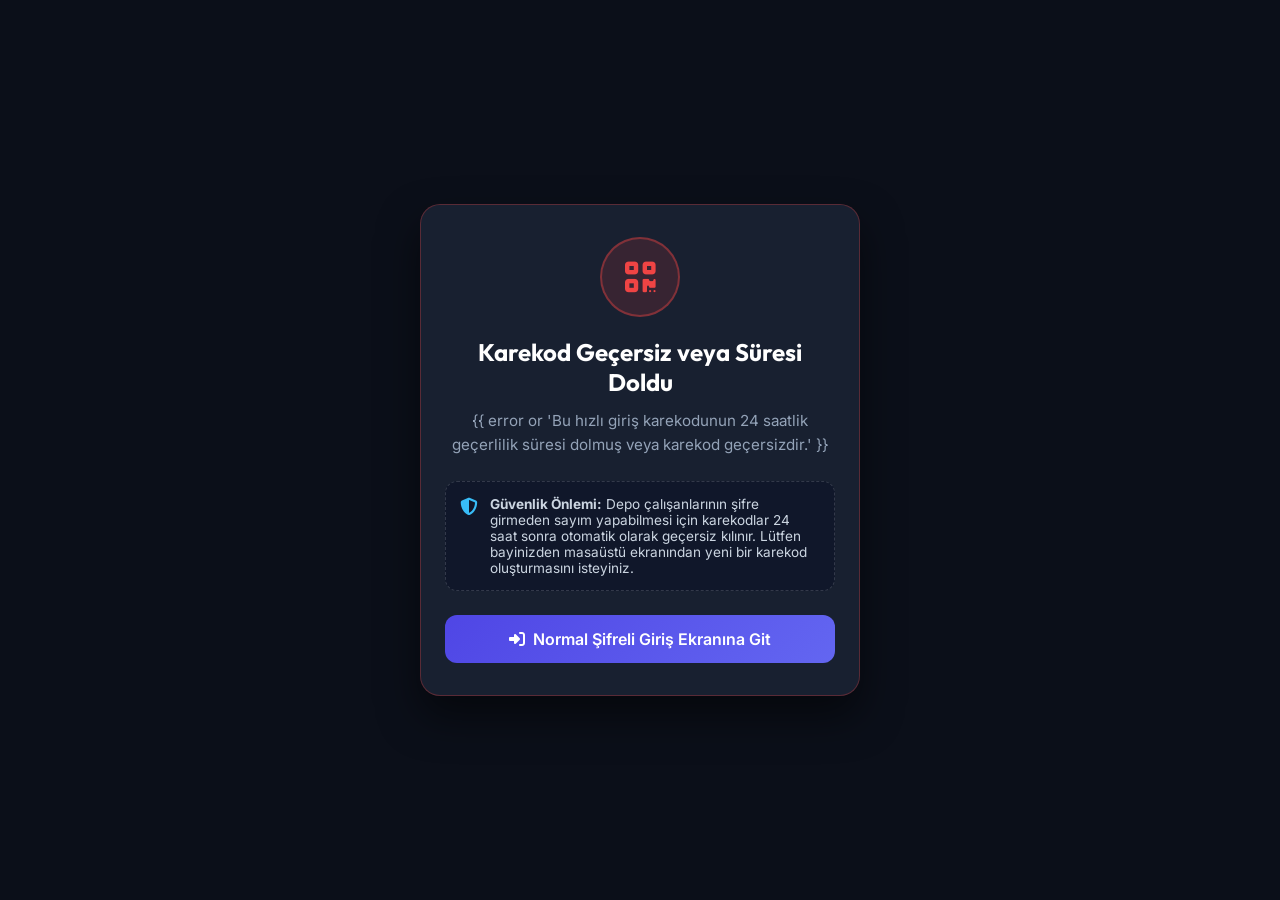
<file: templates/mobile_login_expired.html>
<!DOCTYPE html>
<html lang="tr">
<head>
    <meta charset="UTF-8">
    <meta name="viewport" content="width=device-width, initial-scale=1.0, maximum-scale=1.0, user-scalable=no">
    <title>Karekod Giriş Uyarısı - QR Compare</title>
    <link rel="icon" type="image/svg+xml" href="/static/favicon.svg">
    <link rel="preconnect" href="https://fonts.googleapis.com">
    <link rel="preconnect" href="https://fonts.gstatic.com" crossorigin>
    <link href="https://fonts.googleapis.com/css2?family=Outfit:wght@400;600;700;800&family=Inter:wght@400;500;600&display=swap" rel="stylesheet">
    <link rel="stylesheet" href="https://cdnjs.cloudflare.com/ajax/libs/font-awesome/6.4.0/css/all.min.css">
    <style>
        * { box-sizing: border-box; margin: 0; padding: 0; }
        body {
            background: #0b0f19;
            color: #f1f5f9;
            font-family: 'Inter', -apple-system, BlinkMacSystemFont, sans-serif;
            min-height: 100vh;
            display: flex;
            align-items: center;
            justify-content: center;
            padding: 20px;
        }
        .card {
            background: rgba(30, 41, 59, 0.7);
            border: 1px solid rgba(239, 68, 68, 0.3);
            border-radius: 20px;
            padding: 32px 24px;
            max-width: 440px;
            width: 100%;
            text-align: center;
            box-shadow: 0 20px 40px rgba(0,0,0,0.5);
            backdrop-filter: blur(12px);
        }
        .icon-wrap {
            width: 80px;
            height: 80px;
            border-radius: 50%;
            background: rgba(239, 68, 68, 0.15);
            border: 2px solid rgba(239, 68, 68, 0.4);
            display: flex;
            align-items: center;
            justify-content: center;
            margin: 0 auto 20px;
            color: #ef4444;
            font-size: 2.2rem;
        }
        h2 {
            font-family: 'Outfit', sans-serif;
            font-size: 1.5rem;
            font-weight: 700;
            color: #fff;
            margin-bottom: 12px;
        }
        p {
            font-size: 0.95rem;
            color: #94a3b8;
            line-height: 1.6;
            margin-bottom: 24px;
        }
        .info-box {
            background: rgba(15, 23, 42, 0.8);
            border: 1px dashed rgba(255, 255, 255, 0.15);
            border-radius: 12px;
            padding: 14px;
            font-size: 0.85rem;
            color: #cbd5e1;
            margin-bottom: 24px;
            text-align: left;
            display: flex;
            gap: 12px;
            align-items: flex-start;
        }
        .info-box i { color: #38bdf8; font-size: 1.1rem; margin-top: 2px; }
        .btn-action {
            display: inline-flex;
            align-items: center;
            justify-content: center;
            gap: 8px;
            width: 100%;
            padding: 14px;
            background: linear-gradient(135deg, #4f46e5, #6366f1);
            color: #fff;
            border: none;
            border-radius: 12px;
            font-weight: 600;
            font-size: 1rem;
            text-decoration: none;
            cursor: pointer;
            transition: opacity 0.2s;
        }
        .btn-action:hover { opacity: 0.9; }
    </style>
</head>
<body>
    <div class="card">
        <div class="icon-wrap">
            <i class="fa-solid fa-qrcode"></i>
        </div>
        <h2>Karekod Geçersiz veya Süresi Doldu</h2>
        <p>{{ error or 'Bu hızlı giriş karekodunun 24 saatlik geçerlilik süresi dolmuş veya karekod geçersizdir.' }}</p>
        
        <div class="info-box">
            <i class="fa-solid fa-shield-halved"></i>
            <div>
                <strong>Güvenlik Önlemi:</strong> Depo çalışanlarının şifre girmeden sayım yapabilmesi için karekodlar 24 saat sonra otomatik olarak geçersiz kılınır. Lütfen bayinizden masaüstü ekranından yeni bir karekod oluşturmasını isteyiniz.
            </div>
        </div>

        <a href="/login" class="btn-action">
            <i class="fa-solid fa-right-to-bracket"></i> Normal Şifreli Giriş Ekranına Git
        </a>
    </div>
</body>
</html>
</file>
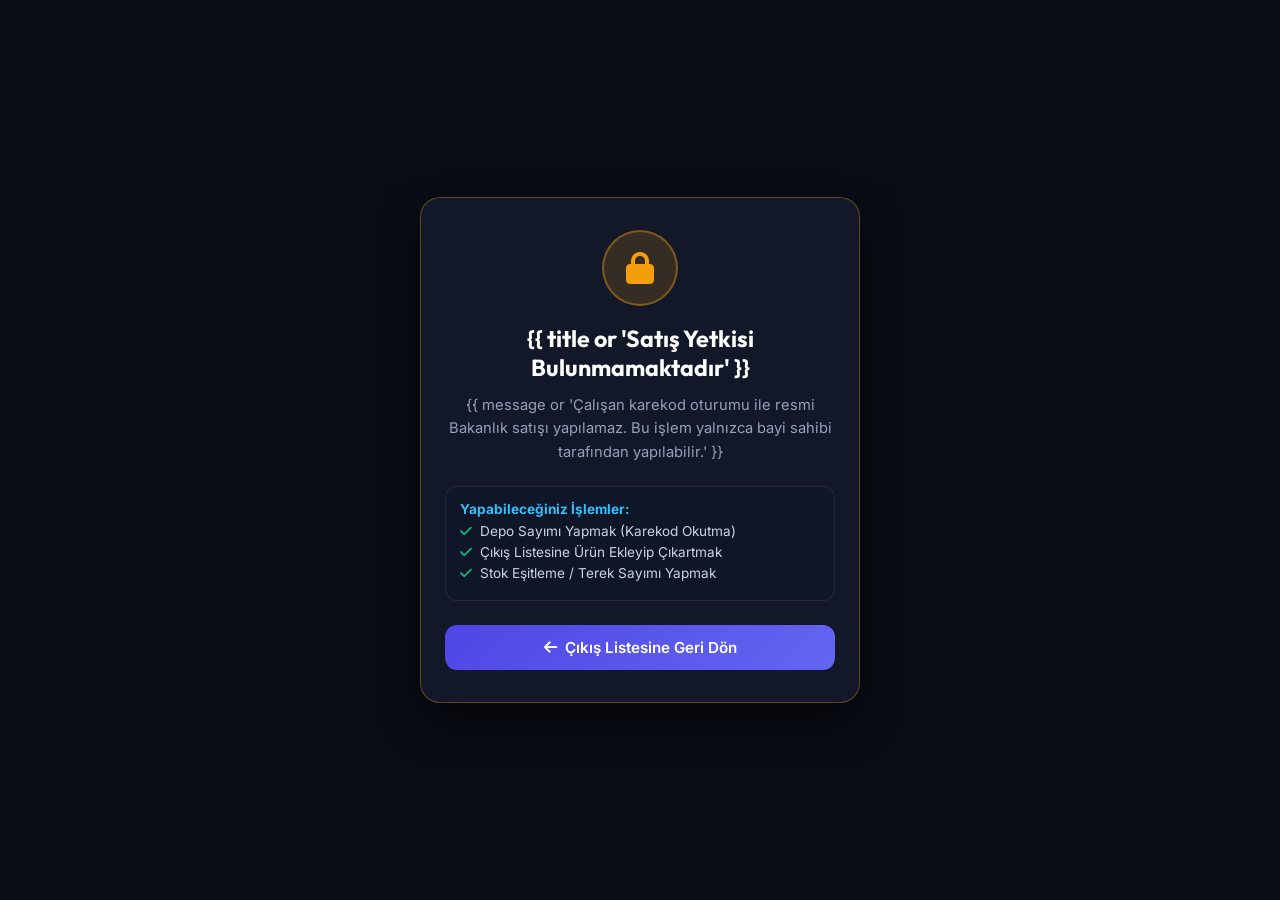
<file: templates/unauthorized_worker.html>
<!DOCTYPE html>
<html lang="tr">
<head>
    <meta charset="UTF-8">
    <meta name="viewport" content="width=device-width, initial-scale=1.0, maximum-scale=1.0, user-scalable=no">
    <title>Yetki Sınırı - QR Compare</title>
    <link rel="icon" type="image/svg+xml" href="/static/favicon.svg">
    <link rel="preconnect" href="https://fonts.googleapis.com">
    <link rel="preconnect" href="https://fonts.gstatic.com" crossorigin>
    <link href="https://fonts.googleapis.com/css2?family=Outfit:wght@400;600;700;800&family=Inter:wght@400;500;600&display=swap" rel="stylesheet">
    <link rel="stylesheet" href="https://cdnjs.cloudflare.com/ajax/libs/font-awesome/6.4.0/css/all.min.css">
    <style>
        * { box-sizing: border-box; margin: 0; padding: 0; }
        body {
            background: #090d16;
            color: #f1f5f9;
            font-family: 'Inter', -apple-system, BlinkMacSystemFont, sans-serif;
            min-height: 100vh;
            display: flex;
            align-items: center;
            justify-content: center;
            padding: 20px;
        }
        .card {
            background: rgba(22, 28, 45, 0.85);
            border: 1px solid rgba(245, 158, 11, 0.35);
            border-radius: 20px;
            padding: 32px 24px;
            max-width: 440px;
            width: 100%;
            text-align: center;
            box-shadow: 0 20px 40px rgba(0,0,0,0.6);
            backdrop-filter: blur(12px);
        }
        .icon-wrap {
            width: 76px;
            height: 76px;
            border-radius: 50%;
            background: rgba(245, 158, 11, 0.15);
            border: 2px solid rgba(245, 158, 11, 0.4);
            display: flex;
            align-items: center;
            justify-content: center;
            margin: 0 auto 18px;
            color: #f59e0b;
            font-size: 2rem;
        }
        h2 {
            font-family: 'Outfit', sans-serif;
            font-size: 1.45rem;
            font-weight: 700;
            color: #fff;
            margin-bottom: 12px;
        }
        p {
            font-size: 0.92rem;
            color: #94a3b8;
            line-height: 1.6;
            margin-bottom: 22px;
        }
        .allowed-box {
            background: rgba(15, 23, 42, 0.8);
            border: 1px solid rgba(255, 255, 255, 0.08);
            border-radius: 12px;
            padding: 14px;
            font-size: 0.85rem;
            color: #cbd5e1;
            margin-bottom: 24px;
            text-align: left;
        }
        .allowed-box strong { color: #38bdf8; display: block; margin-bottom: 6px; }
        .allowed-box ul { list-style: none; padding-left: 0; }
        .allowed-box li { margin-bottom: 5px; display: flex; align-items: center; gap: 8px; }
        .btn-action {
            display: inline-flex;
            align-items: center;
            justify-content: center;
            gap: 8px;
            width: 100%;
            padding: 13px;
            background: linear-gradient(135deg, #4f46e5, #6366f1);
            color: #fff;
            border: none;
            border-radius: 12px;
            font-weight: 600;
            font-size: 0.95rem;
            text-decoration: none;
            cursor: pointer;
        }
    </style>
</head>
<body>
    <div class="card">
        <div class="icon-wrap">
            <i class="fa-solid fa-lock"></i>
        </div>
        <h2>{{ title or 'Satış Yetkisi Bulunmamaktadır' }}</h2>
        <p>{{ message or 'Çalışan karekod oturumu ile resmi Bakanlık satışı yapılamaz. Bu işlem yalnızca bayi sahibi tarafından yapılabilir.' }}</p>
        
        <div class="allowed-box">
            <strong>Yapabileceğiniz İşlemler:</strong>
            <ul>
                <li><i class="fa-solid fa-check" style="color:#10b981;"></i> Depo Sayımı Yapmak (Karekod Okutma)</li>
                <li><i class="fa-solid fa-check" style="color:#10b981;"></i> Çıkış Listesine Ürün Ekleyip Çıkartmak</li>
                <li><i class="fa-solid fa-check" style="color:#10b981;"></i> Stok Eşitleme / Terek Sayımı Yapmak</li>
            </ul>
        </div>

        <a href="/cikis-listesi" class="btn-action">
            <i class="fa-solid fa-arrow-left"></i> Çıkış Listesine Geri Dön
        </a>
    </div>
</body>
</html>
</file>
